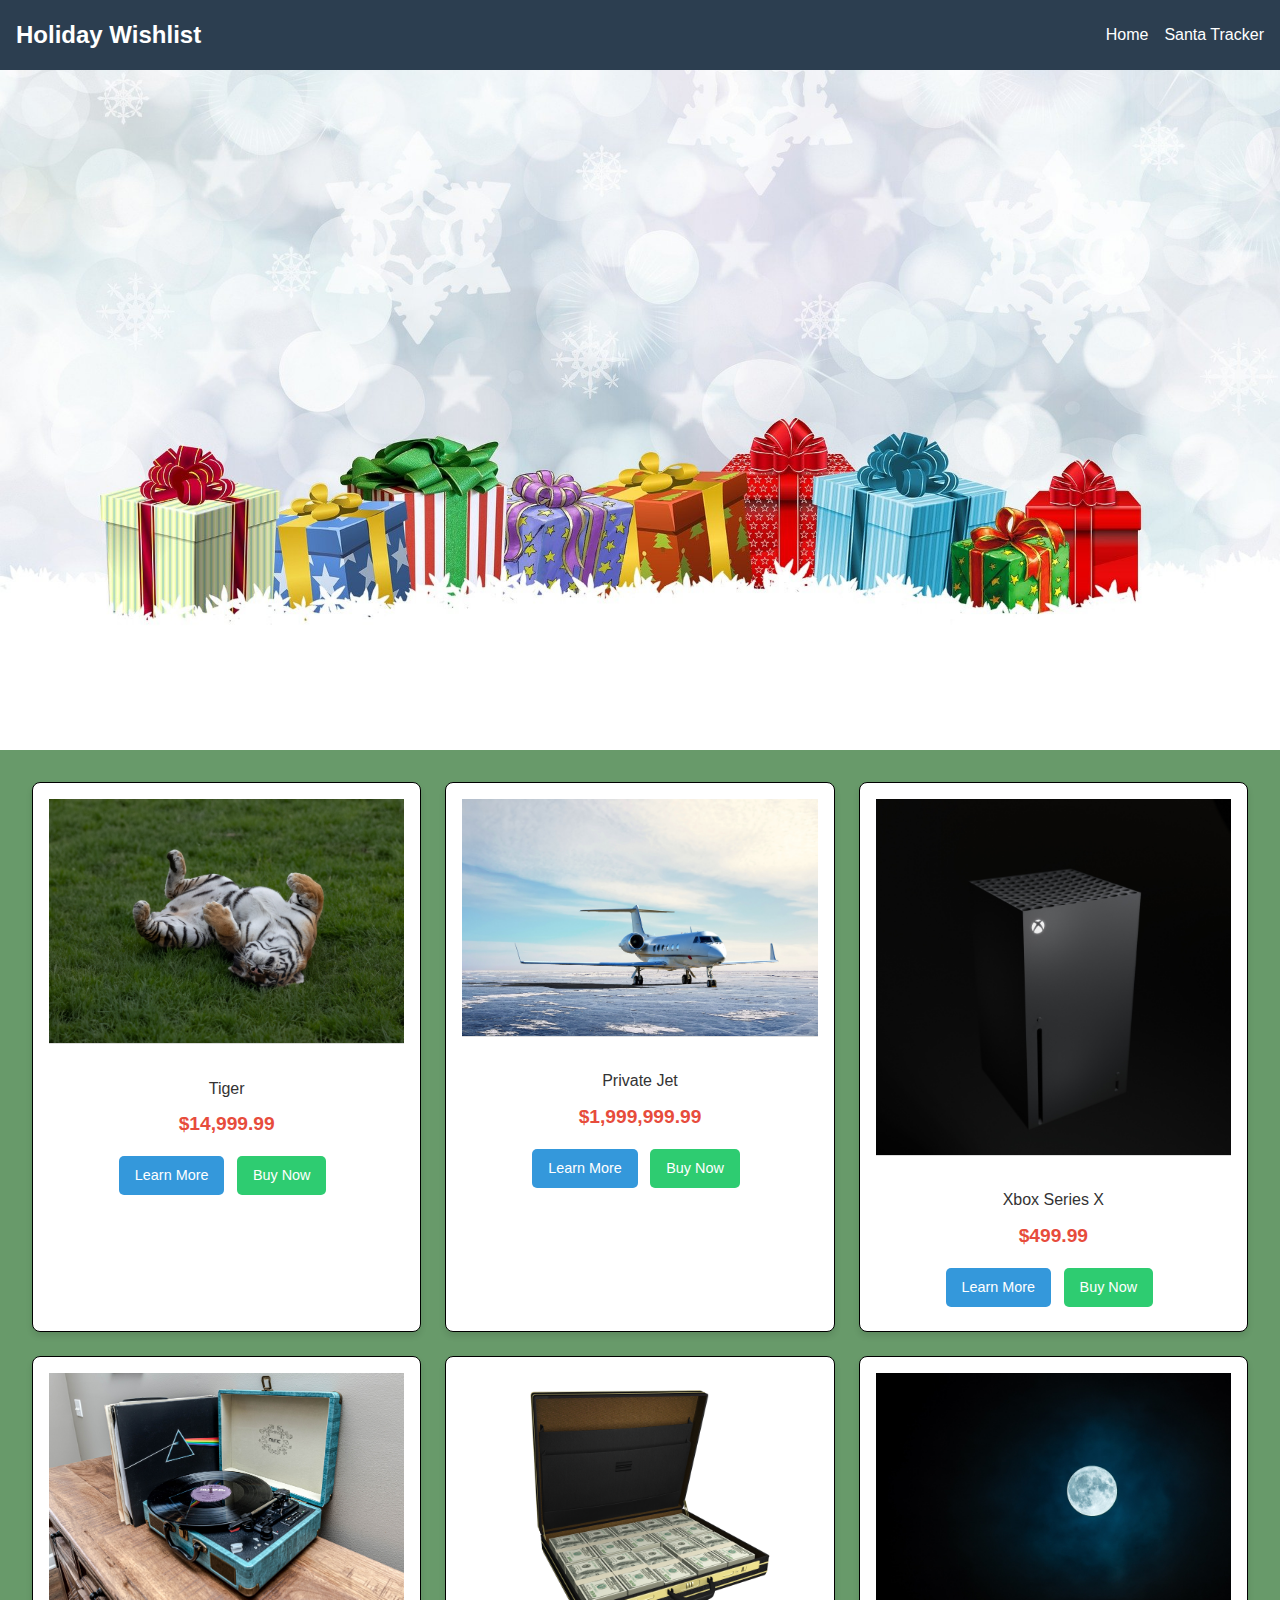
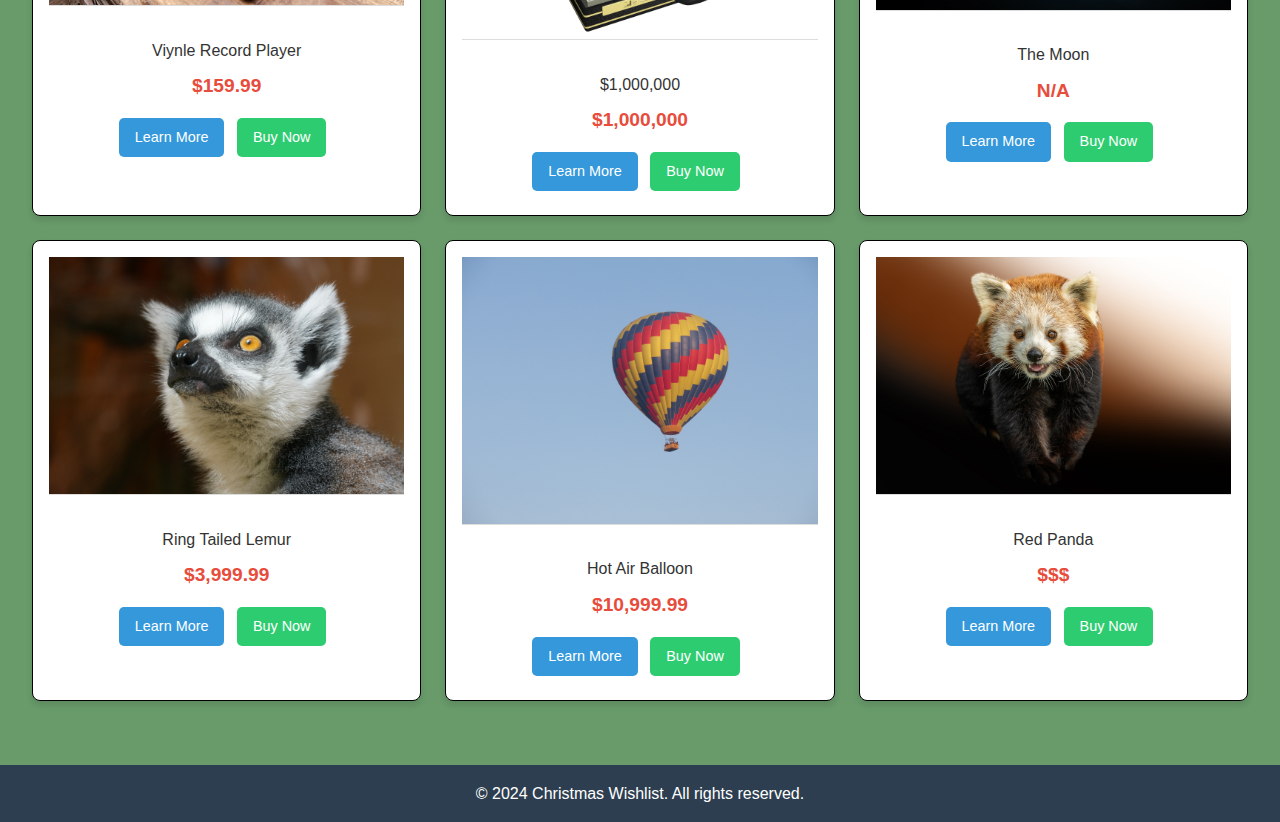
<file: Christmas List project/index.html>
<!DOCTYPE html>
<html lang="en">
<head>
    <meta charset="UTF-8">
    <meta name="viewport" content="width=device-width, initial-scale=1.0">
    <title>Christmas Wishlist</title>
    <link rel="stylesheet" href="styles.css">
</head>
<body>
    <!-- Responsive Navigation -->
    <header>
        <div class="nav-container">
            <div class="logo">Holiday Wishlist</div>
            <nav>
                <ul class="nav-links">
                    <li><a href="index.html">Home</a></li>
                    <li><a href="https://santatracker.google.com/" target="_blank">Santa Tracker</a></li>
                </ul>
            </nav>
        </div>
    </header>

    <!-- Hero Image -->
    <section class="hero">
        <img src="christmas-3030279_1920.jpg" alt="Christmas Hero Image">
    </section>

    <!-- Wishlist Section -->
    <main class="wishlist">
        <!-- Media Card Example -->
        <div class="item-card">
            <img src="amur-tiger-8138017_1920.jpg" alt="Item 1">
            <div class="item-details">
                <p>Tiger</p>
                <p class="price">$14,999.99</p>
                <a href="item1.html" class="learn-more">Learn More</a>
                <a href="https://animals.sandiegozoo.org/animals/tiger" class="buy-now">Buy Now</a>
            </div>
        </div>
        <div class="item-card">
            <img src="airplane-5645875_1920.jpg" alt="Item 2">
            <div class="item-details">
                <p>Private Jet</p>
                <p class="price">$1,999,999.99</p>
                <a href="item2.html" class="learn-more">Learn More</a>
                <a href="https://www.controller.com/listings/for-sale/jet-aircraft/3?gad_source=1&gclid=Cj0KCQiA7NO7BhDsARIsADg_hIY6h1ANsmOLd3sUd-_AqwDzsAR4KEgGQFsDA3ivdrLpgtPBdNlbvf4aAudeEALw_wcB" class="buy-now">Buy Now</a>
            </div>
        </div>
        <div class="item-card">
            <img src="xbox-4965065_1920.jpg" alt="Item 3">
            <div class="item-details">
                <p>Xbox Series X</p>
                <p class="price">$499.99</p>
                <a href="item3.html" class="learn-more">Learn More</a>
                <a href="https://www.microsoft.com/en-us/store/collections/xboxseriesxconsoles" class="buy-now">Buy Now</a>
            </div>
        </div>
        <div class="item-card">
            <img src="record-player-4994400_1920.jpg" alt="Item 4">
            <div class="item-details">
                <p>Viynle Record Player</p>
                <p class="price">$159.99</p>
                <a href="item4.html" class="learn-more">Learn More</a>
                <a href="https://www.amazon.com/s?k=record+players+turntables&hvadid=630899137603&hvdev=c&hvlocphy=9005335&hvnetw=g&hvqmt=e&hvrand=15331630164052275648&hvtargid=kwd-1707499907&hydadcr=24629_13626730&tag=googhydr-20&ref=pd_sl_60richttyf_e" class="buy-now">Buy Now</a>
            </div>
        </div>
        <div class="item-card">
            <img src="jackpot-1198050_1920.png" alt="Item 5">
            <div class="item-details">
                <p>$1,000,000</p>
                <p class="price">$1,000,000</p>
                <a href="item5.html" class="learn-more">Learn More</a>
                <a href="https://propmoney.info/prop-money-examples-page.html" class="buy-now">Buy Now</a>
            </div>
        </div>
        <div class="item-card">
            <img src="moon-1859616_1920.jpg" alt="Item 6">
            <div class="item-details">
                <p>The Moon</p>
                <p class="price">N/A</p>
                <a href="item6.html" class="learn-more">Learn More</a>
                <a href="https://www.nasa.gov" class="buy-now">Buy Now</a>
            </div>
        </div>
        <div class="item-card">
            <img src="ring-tailed-lemur-7346553_1920.jpg" alt="Item 7">
            <div class="item-details">
                <p>Ring Tailed Lemur</p>
                <p class="price">$3,999.99</p>
                <a href="item7.html" class="learn-more">Learn More</a>
                <a href="https://www.panhandleexotics.com/shopsalepets.htm#!/Ringtail-Lemur/p/527325460" class="buy-now">Buy Now</a>
            </div>
        </div>
        <div class="item-card">
            <img src="balloon-1694127_1920.jpg" alt="Item 8">
            <div class="item-details">
                <p>Hot Air Balloon</p>
                <p class="price">$10,999.99</p>
                <a href="item8.html" class="learn-more">Learn More</a>
                <a href="https://hotairflight.com/purchase" class="buy-now">Buy Now</a>
            </div>
        </div>
        <div class="item-card">
            <img src="wildlife-6939892_1920.jpg" alt="Item 9">
            <div class="item-details">
                <p>Red Panda</p>
                <p class="price">$$$</p>
                <a href="item9.html" class="learn-more">Learn More</a>
                <a href="https://sandiegozoowildlifealliance.org/adopt/red-panda" class="buy-now">Buy Now</a>
            </div>
        </div>
    </main>

    <footer>
        <p>&copy; 2024 Christmas Wishlist. All rights reserved.</p>
    </footer>

</body>
</html>
</file>
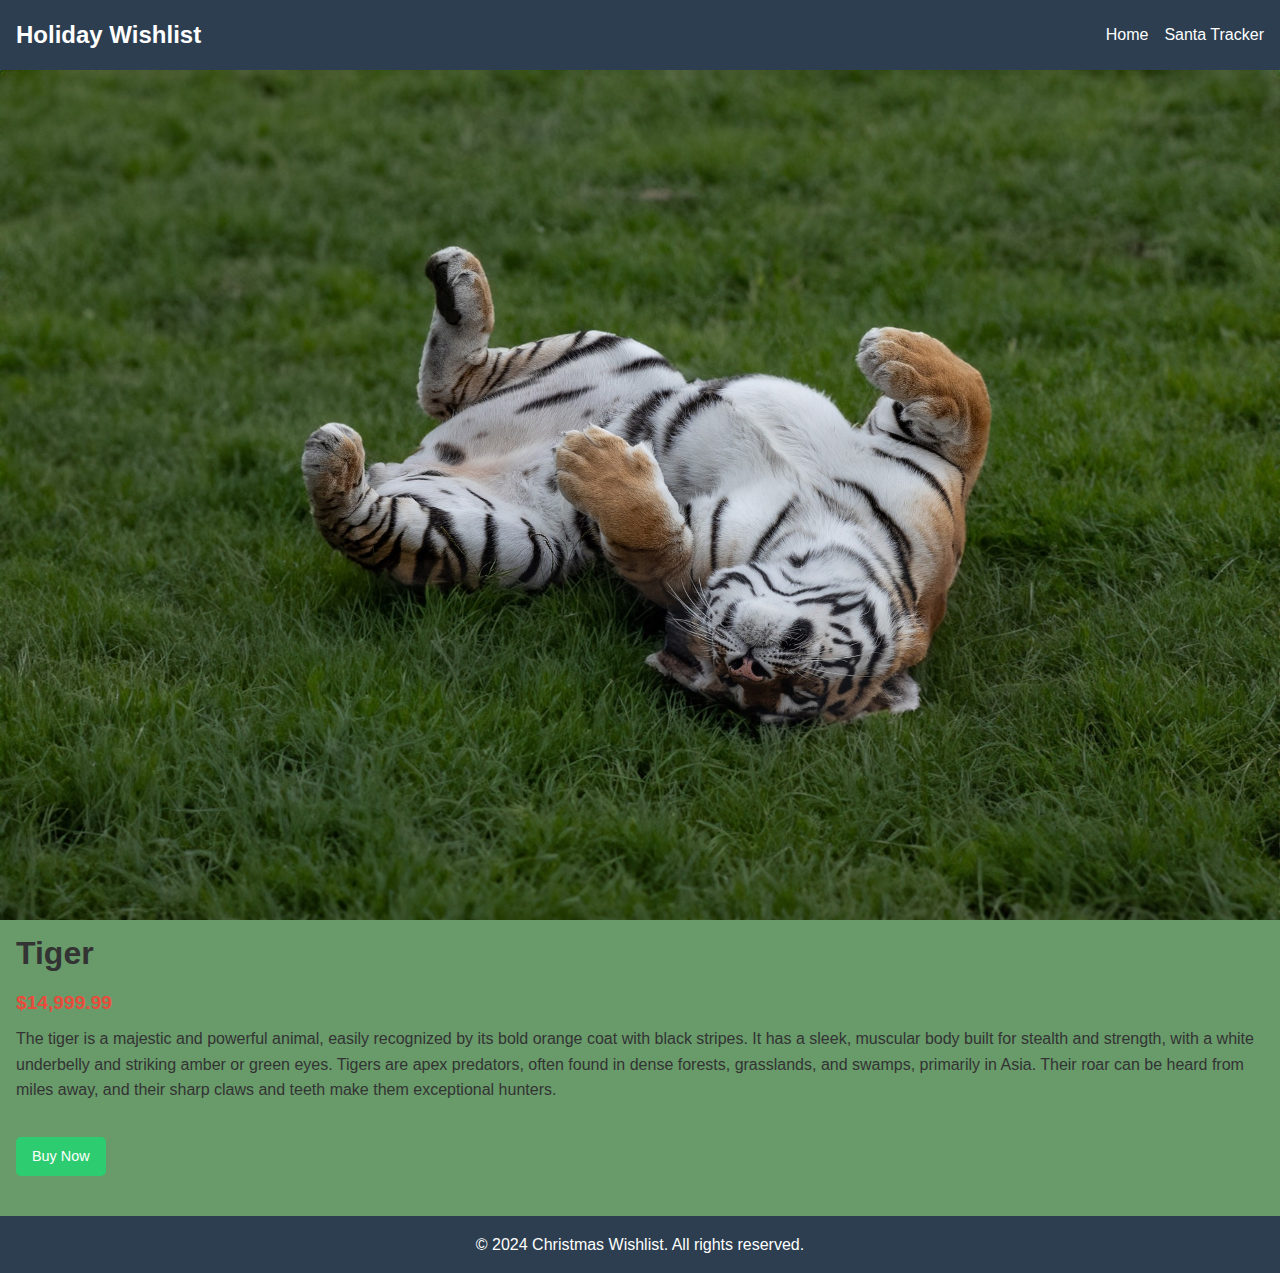
<file: Christmas List project/item1.html>
<!DOCTYPE html>
<html lang="en">
<head>
    <meta charset="UTF-8">
    <meta name="viewport" content="width=device-width, initial-scale=1.0">
    <title>Item Name - Christmas Wishlist</title>
    <link rel="stylesheet" href="styles.css">
</head>
<body>
    <!-- Responsive Navigation -->
    <header>
        <div class="nav-container">
            <div class="logo">Holiday Wishlist</div>
            <nav>
                <ul class="nav-links">
                    <li><a href="index.html">Home</a></li>
                    <li><a href="https://santatracker.google.com/" target="_blank">Santa Tracker</a></li>
                </ul>
            </nav>
        </div>
    </header>

    <!-- Hero Image -->
    <section class="hero">
        <img src="amur-tiger-8138017_1920.jpg" alt="Item Hero Image">
    </section>

    <!-- Item Details Section -->
    <main class="item-details">
        <h1>Tiger</h1>
        <p class="price">$14,999.99</p>

        <section class="description">
            <p>The tiger is a majestic and powerful animal, easily recognized by its bold orange coat with black stripes. It has a sleek, muscular body built for stealth and strength, with a white underbelly and striking amber or green eyes. Tigers are apex predators, often found in dense forests, grasslands, and swamps, primarily in Asia. Their roar can be heard from miles away, and their sharp claws and teeth make them exceptional hunters.</p>
            
        </section>

<br>

        <div class="purchase-options">
            <a href="https://animals.sandiegozoo.org/animals/tiger" class="buy-now">Buy Now</a>
        </div>
    </main>

    <footer>
        <p>&copy; 2024 Christmas Wishlist. All rights reserved.</p>
    </footer>
</body>
</html>
</file>
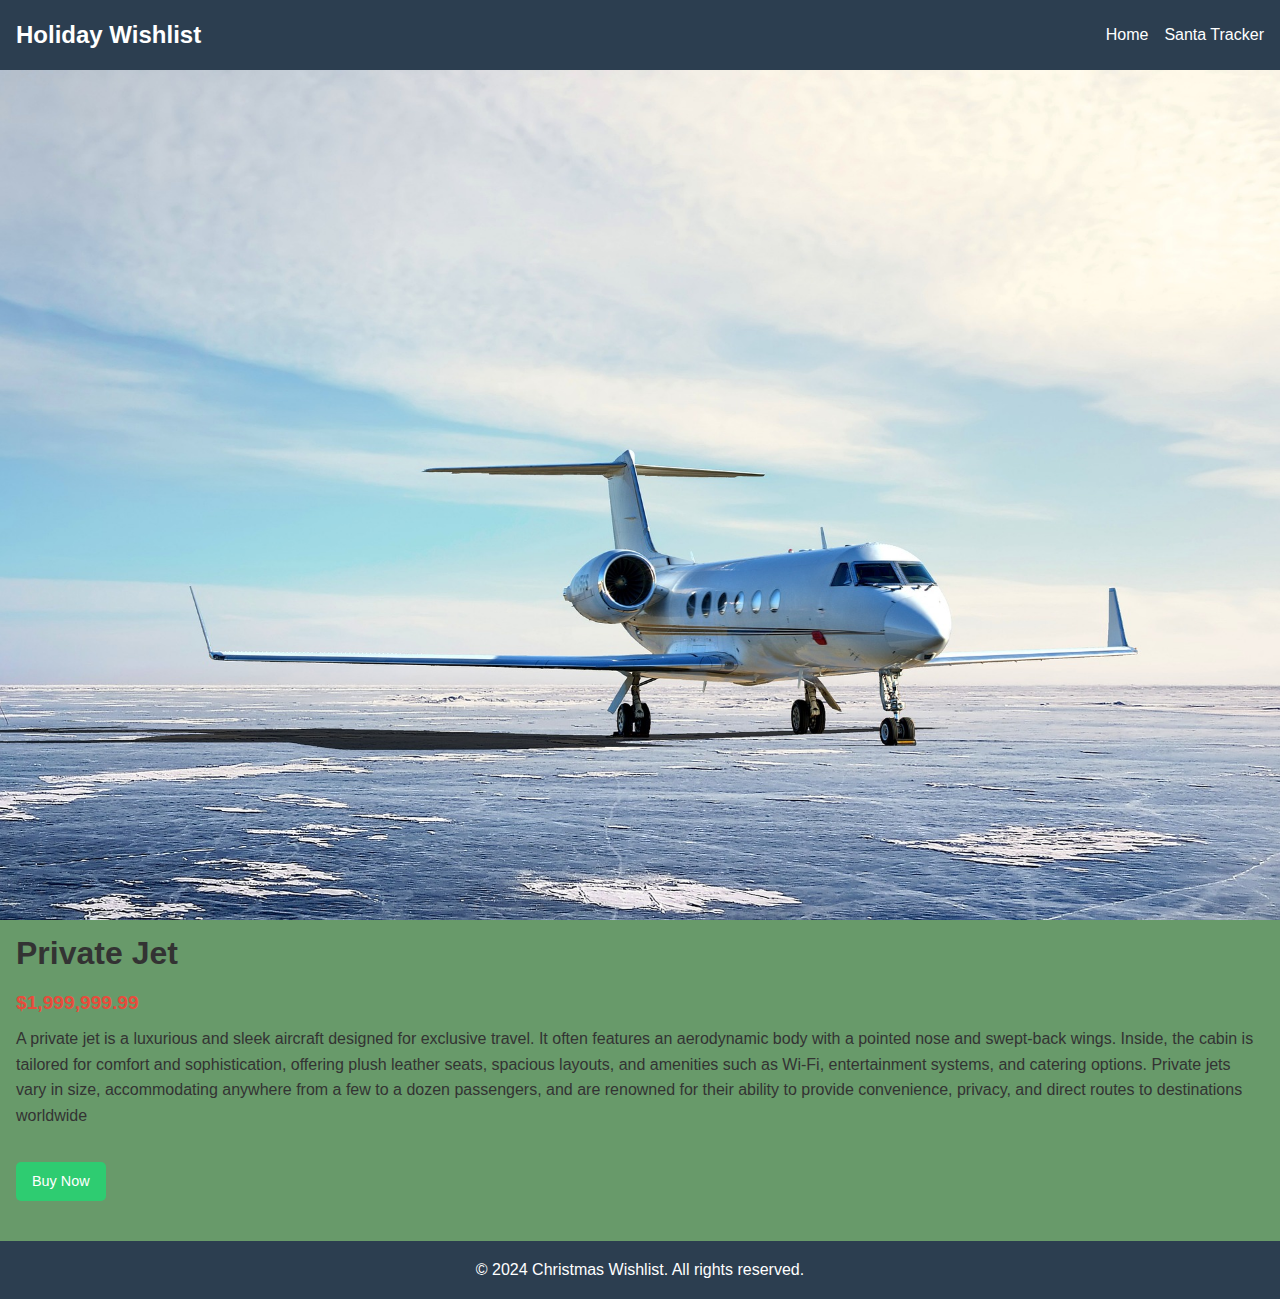
<file: Christmas List project/item2.html>
<!DOCTYPE html>
<html lang="en">
<head>
    <meta charset="UTF-8">
    <meta name="viewport" content="width=device-width, initial-scale=1.0">
    <title>Item Name - Christmas Wishlist</title>
    <link rel="stylesheet" href="styles.css">
</head>
<body>
    <!-- Responsive Navigation -->
    <header>
        <div class="nav-container">
            <div class="logo">Holiday Wishlist</div>
            <nav>
                <ul class="nav-links">
                    <li><a href="index.html">Home</a></li>
                    <li><a href="https://santatracker.google.com/" target="_blank">Santa Tracker</a></li>
                </ul>
            </nav>
        </div>
    </header>

    <!-- Hero Image -->
    <section class="hero">
        <img src="airplane-5645875_1920.jpg" alt="Item Hero Image">
    </section>

    <!-- Item Details Section -->
    <main class="item-details">
        <h1>Private Jet</h1>
        <p class="price">$1,999,999.99</p>

        <section class="description">
            <p>A private jet is a luxurious and sleek aircraft designed for exclusive travel. It often features an aerodynamic body with a pointed nose and swept-back wings. Inside, the cabin is tailored for comfort and sophistication, offering plush leather seats, spacious layouts, and amenities such as Wi-Fi, entertainment systems, and catering options. Private jets vary in size, accommodating anywhere from a few to a dozen passengers, and are renowned for their ability to provide convenience, privacy, and direct routes to destinations worldwide</p>
            
        </section>

<br>

        <div class="purchase-options">
            <a href="https://www.controller.com/listings/for-sale/jet-aircraft/3?gad_source=1&gclid=Cj0KCQiA7NO7BhDsARIsADg_hIY6h1ANsmOLd3sUd-_AqwDzsAR4KEgGQFsDA3ivdrLpgtPBdNlbvf4aAudeEALw_wcB" class="buy-now" class="buy-now">Buy Now</a>
        </div>
    </main>

    <footer>
        <p>&copy; 2024 Christmas Wishlist. All rights reserved.</p>
    </footer>
</body>
</html>
</file>
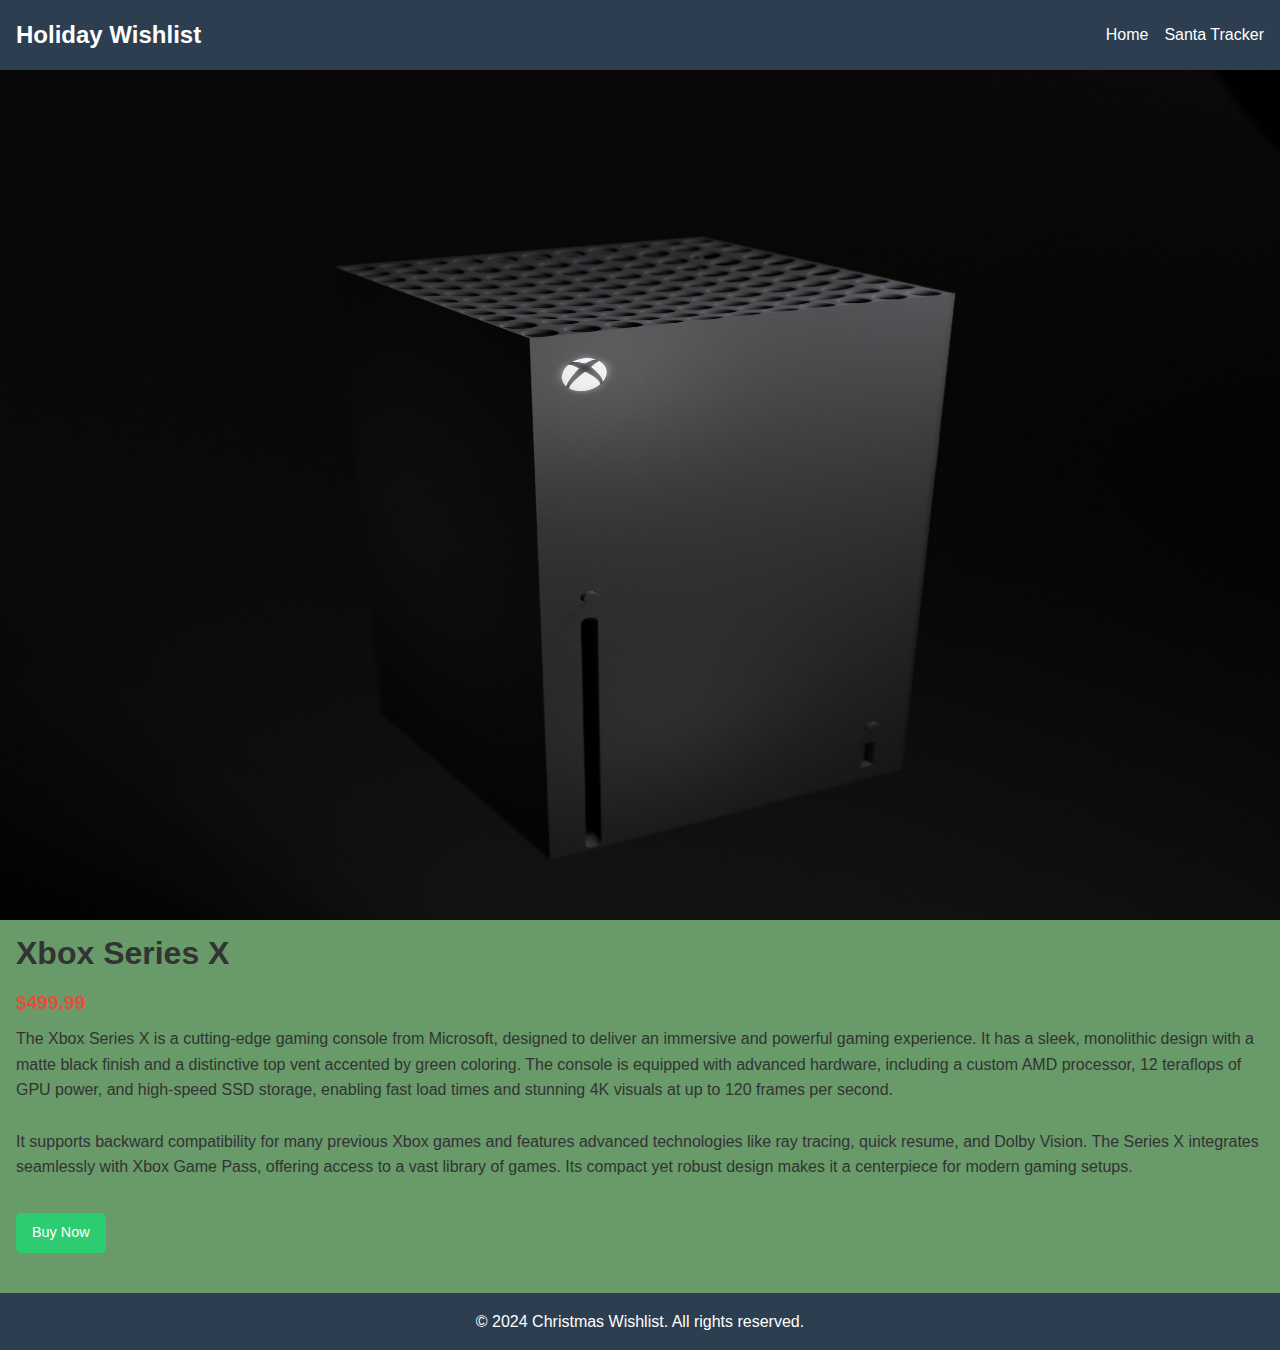
<file: Christmas List project/item3.html>
<!DOCTYPE html>
<html lang="en">
<head>
    <meta charset="UTF-8">
    <meta name="viewport" content="width=device-width, initial-scale=1.0">
    <title>Item Name - Christmas Wishlist</title>
    <link rel="stylesheet" href="styles.css">
</head>
<body>
    <!-- Responsive Navigation -->
    <header>
        <div class="nav-container">
            <div class="logo">Holiday Wishlist</div>
            <nav>
                <ul class="nav-links">
                    <li><a href="index.html">Home</a></li>
                    <li><a href="https://santatracker.google.com/" target="_blank">Santa Tracker</a></li>
                </ul>
            </nav>
        </div>
    </header>

    <!-- Hero Image -->
    <section class="hero">
        <img src="xbox-4965065_1920.jpg" alt="Item Hero Image">
    </section>

    <!-- Item Details Section -->
    <main class="item-details">
        <h1>Xbox Series X</h1>
        <p class="price">$499.99</p>

        <section class="description">
            <p>The Xbox Series X is a cutting-edge gaming console from Microsoft, designed to deliver an immersive and powerful gaming experience. It has a sleek, monolithic design with a matte black finish and a distinctive top vent accented by green coloring. The console is equipped with advanced hardware, including a custom AMD processor, 12 teraflops of GPU power, and high-speed SSD storage, enabling fast load times and stunning 4K visuals at up to 120 frames per second.</p>
            <br>
            <p>It supports backward compatibility for many previous Xbox games and features advanced technologies like ray tracing, quick resume, and Dolby Vision. The Series X integrates seamlessly with Xbox Game Pass, offering access to a vast library of games. Its compact yet robust design makes it a centerpiece for modern gaming setups.</p>
        </section>

<br>

        <div class="purchase-options">
            <a href="https://www.microsoft.com/en-us/store/collections/xboxseriesxconsoles" class="buy-now">Buy Now</a>
        </div>
    </main>

    <footer>
        <p>&copy; 2024 Christmas Wishlist. All rights reserved.</p>
    </footer>
</body>
</html>
</file>
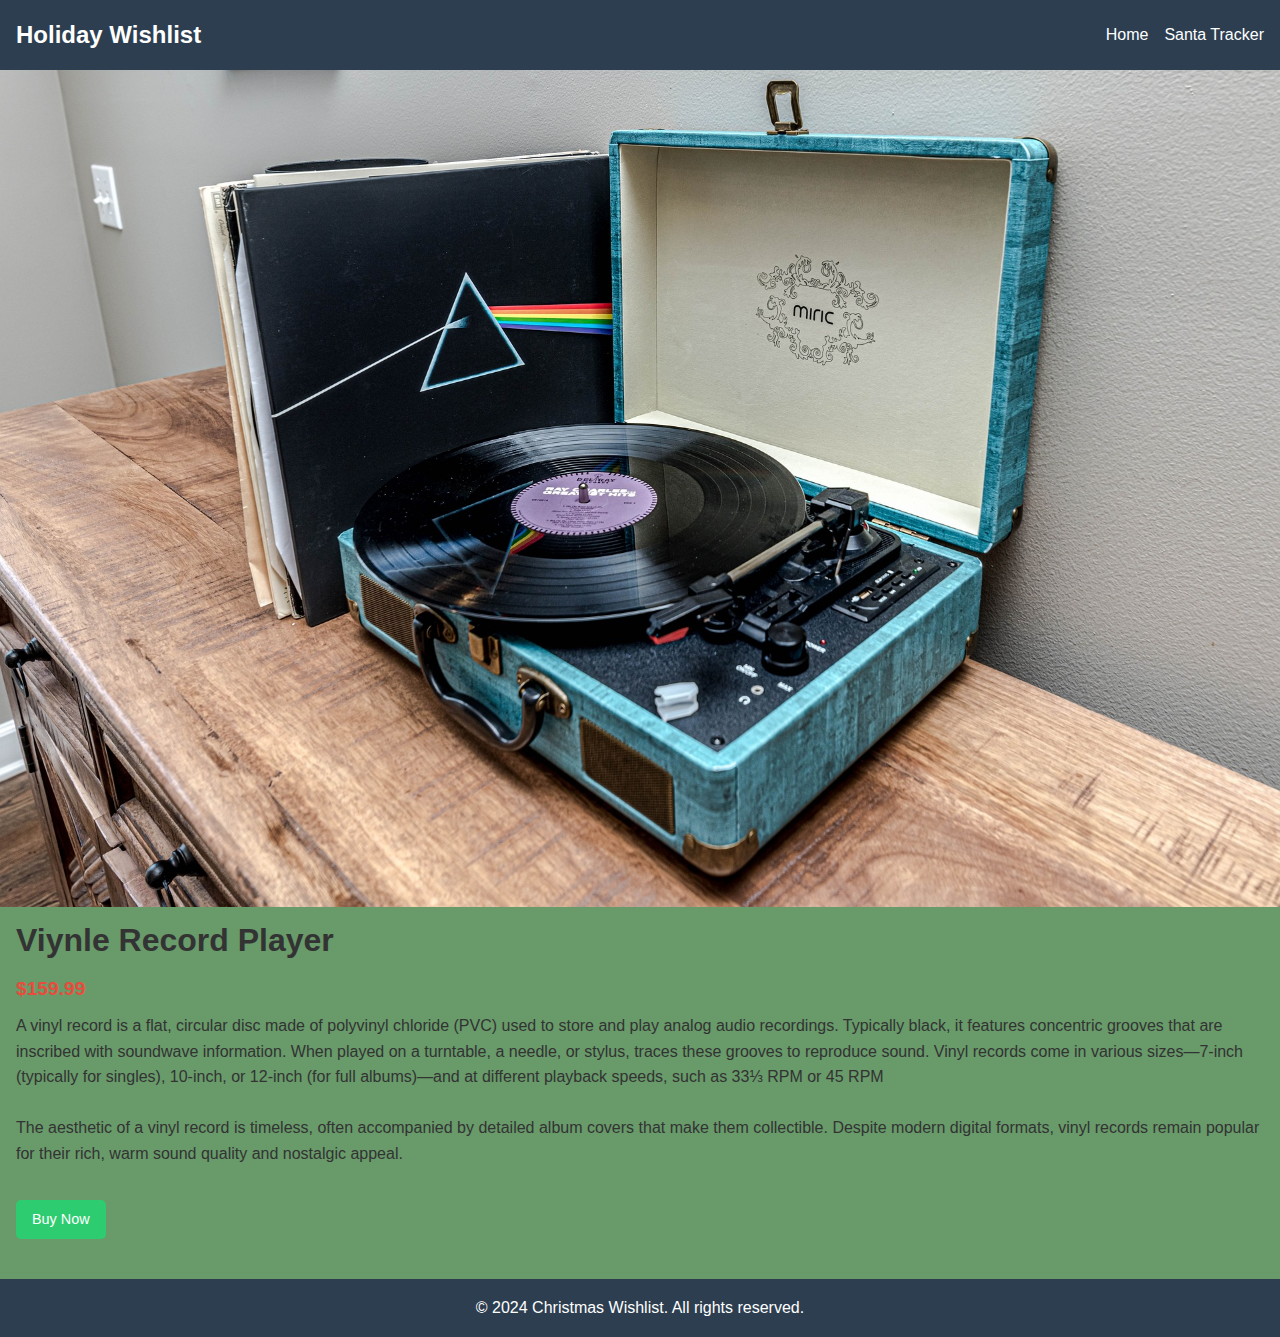
<file: Christmas List project/item4.html>
<!DOCTYPE html>
<html lang="en">
<head>
    <meta charset="UTF-8">
    <meta name="viewport" content="width=device-width, initial-scale=1.0">
    <title>Item Name - Christmas Wishlist</title>
    <link rel="stylesheet" href="styles.css">
</head>
<body>
    <!-- Responsive Navigation -->
    <header>
        <div class="nav-container">
            <div class="logo">Holiday Wishlist</div>
            <nav>
                <ul class="nav-links">
                    <li><a href="index.html">Home</a></li>
                    <li><a href="https://santatracker.google.com/" target="_blank">Santa Tracker</a></li>
                </ul>
            </nav>
        </div>
    </header>

    <!-- Hero Image -->
    <section class="hero">
        <img src="record-player-4994400_1920.jpg" alt="Item Hero Image">
    </section>

    <!-- Item Details Section -->
    <main class="item-details">
        <h1>Viynle Record Player</h1>
        <p class="price">$159.99</p>

        <section class="description">
            <p>A vinyl record is a flat, circular disc made of polyvinyl chloride (PVC) used to store and play analog audio recordings. Typically black, it features concentric grooves that are inscribed with soundwave information. When played on a turntable, a needle, or stylus, traces these grooves to reproduce sound. Vinyl records come in various sizes—7-inch (typically for singles), 10-inch, or 12-inch (for full albums)—and at different playback speeds, such as 33⅓ RPM or 45 RPM</p>
            <br>
            <p>The aesthetic of a vinyl record is timeless, often accompanied by detailed album covers that make them collectible. Despite modern digital formats, vinyl records remain popular for their rich, warm sound quality and nostalgic appeal.</p>
        </section>

<br>

        <div class="purchase-options">
            <a href="https://www.amazon.com/s?k=record+players+turntables&hvadid=630899137603&hvdev=c&hvlocphy=9005335&hvnetw=g&hvqmt=e&hvrand=15331630164052275648&hvtargid=kwd-1707499907&hydadcr=24629_13626730&tag=googhydr-20&ref=pd_sl_60richttyf_e" class="buy-now" class="buy-now">Buy Now</a>
        </div>
    </main>

    <footer>
        <p>&copy; 2024 Christmas Wishlist. All rights reserved.</p>
    </footer>
</body>
</html>
</file>
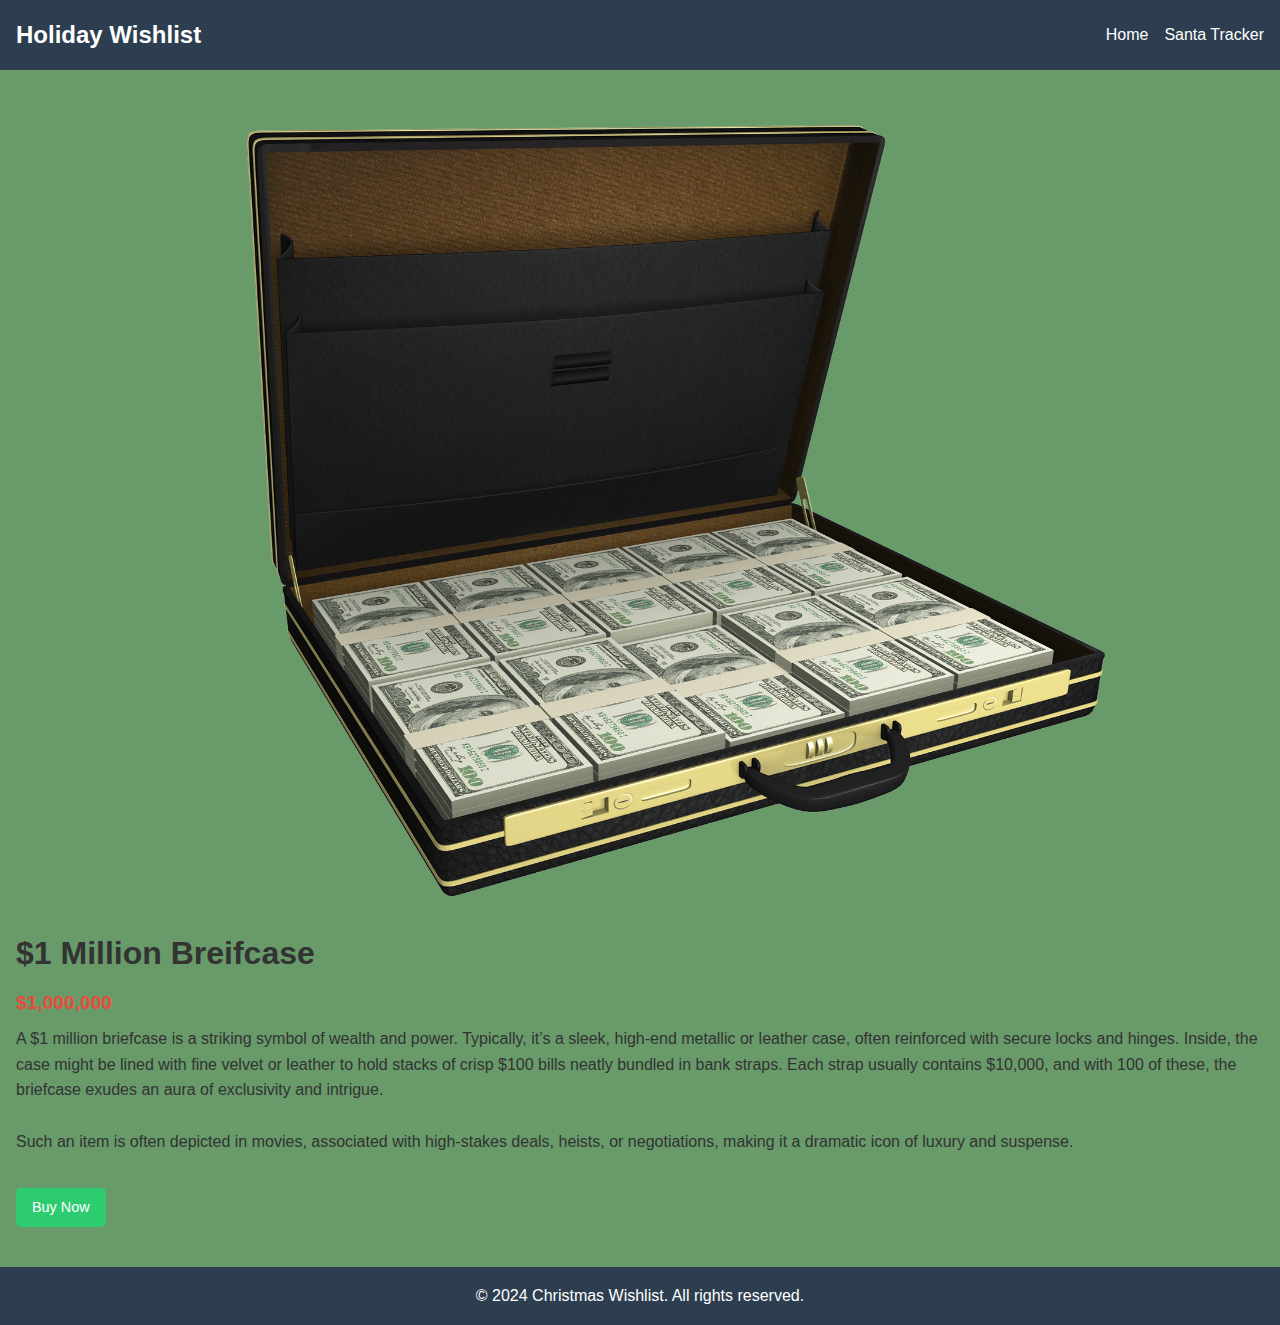
<file: Christmas List project/item5.html>
<!DOCTYPE html>
<html lang="en">
<head>
    <meta charset="UTF-8">
    <meta name="viewport" content="width=device-width, initial-scale=1.0">
    <title>Item Name - Christmas Wishlist</title>
    <link rel="stylesheet" href="styles.css">
</head>
<body>
    <!-- Responsive Navigation -->
    <header>
        <div class="nav-container">
            <div class="logo">Holiday Wishlist</div>
            <nav>
                <ul class="nav-links">
                    <li><a href="index.html">Home</a></li>
                    <li><a href="https://santatracker.google.com/" target="_blank">Santa Tracker</a></li>
                </ul>
            </nav>
        </div>
    </header>

    <!-- Hero Image -->
    <section class="hero">
        <img src="jackpot-1198050_1920.png" alt="Item Hero Image">
    </section>

    <!-- Item Details Section -->
    <main class="item-details">
        <h1>$1 Million Breifcase</h1>
        <p class="price">$1,000,000</p>

        <section class="description">
            <p>A $1 million briefcase is a striking symbol of wealth and power. Typically, it’s a sleek, high-end metallic or leather case, often reinforced with secure locks and hinges. Inside, the case might be lined with fine velvet or leather to hold stacks of crisp $100 bills neatly bundled in bank straps. Each strap usually contains $10,000, and with 100 of these, the briefcase exudes an aura of exclusivity and intrigue.</p>
            <br>
            <p>Such an item is often depicted in movies, associated with high-stakes deals, heists, or negotiations, making it a dramatic icon of luxury and suspense.</p>
        </section>

<br>

        <div class="purchase-options">
            <a href="https://propmoney.info/prop-money-examples-page.html" class="buy-now">Buy Now</a>
        </div>
    </main>

    <footer>
        <p>&copy; 2024 Christmas Wishlist. All rights reserved.</p>
    </footer>
</body>
</html>
</file>
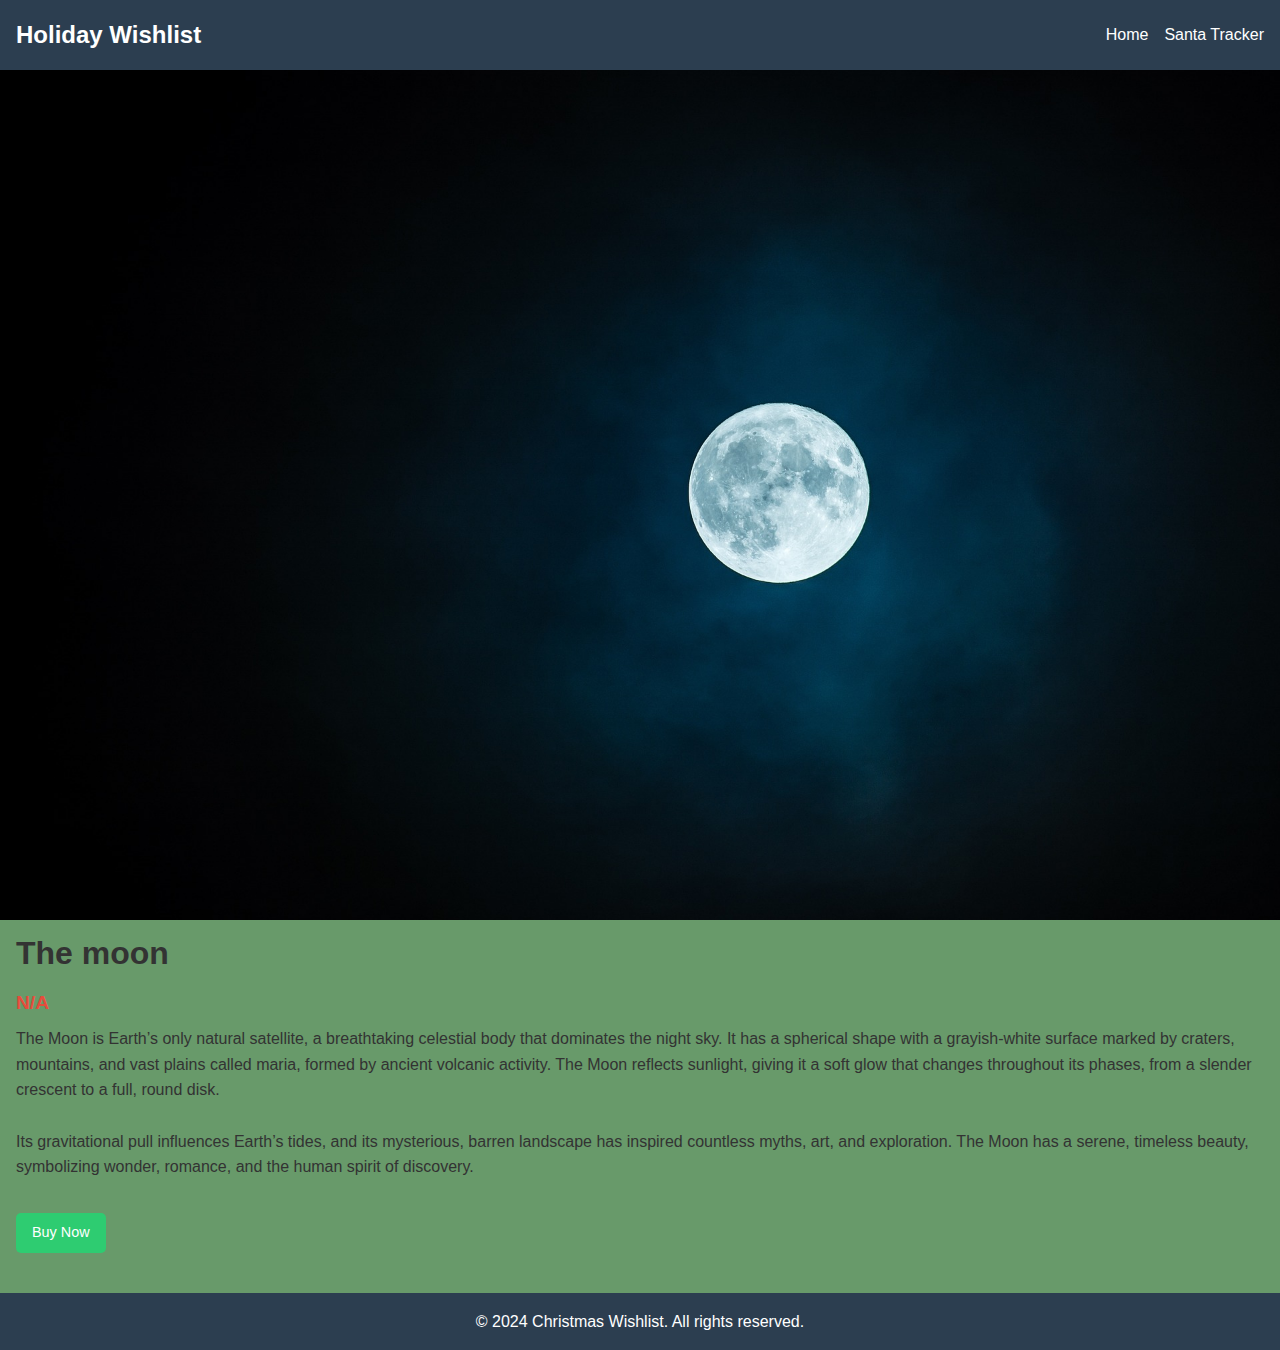
<file: Christmas List project/item6.html>
<!DOCTYPE html>
<html lang="en">
<head>
    <meta charset="UTF-8">
    <meta name="viewport" content="width=device-width, initial-scale=1.0">
    <title>Item Name - Christmas Wishlist</title>
    <link rel="stylesheet" href="styles.css">
</head>
<body>
    <!-- Responsive Navigation -->
    <header>
        <div class="nav-container">
            <div class="logo">Holiday Wishlist</div>
            <nav>
                <ul class="nav-links">
                    <li><a href="index.html">Home</a></li>
                    <li><a href="https://santatracker.google.com/" target="_blank">Santa Tracker</a></li>
                </ul>
            </nav>
        </div>
    </header>

    <!-- Hero Image -->
    <section class="hero">
        <img src="moon-1859616_1920.jpg" alt="Item Hero Image">
    </section>

    <!-- Item Details Section -->
    <main class="item-details">
        <h1>The moon</h1>
        <p class="price">N/A</p>

        <section class="description">
            <p>The Moon is Earth’s only natural satellite, a breathtaking celestial body that dominates the night sky. It has a spherical shape with a grayish-white surface marked by craters, mountains, and vast plains called maria, formed by ancient volcanic activity. The Moon reflects sunlight, giving it a soft glow that changes throughout its phases, from a slender crescent to a full, round disk.</p>
            <br>
            <p>Its gravitational pull influences Earth’s tides, and its mysterious, barren landscape has inspired countless myths, art, and exploration. The Moon has a serene, timeless beauty, symbolizing wonder, romance, and the human spirit of discovery.</p>
        </section>

<br>

        <div class="purchase-options">
            <a href="https://www.nasa.gov" class="buy-now">Buy Now</a>
        </div>
    </main>

    <footer>
        <p>&copy; 2024 Christmas Wishlist. All rights reserved.</p>
    </footer>
</body>
</html>
</file>
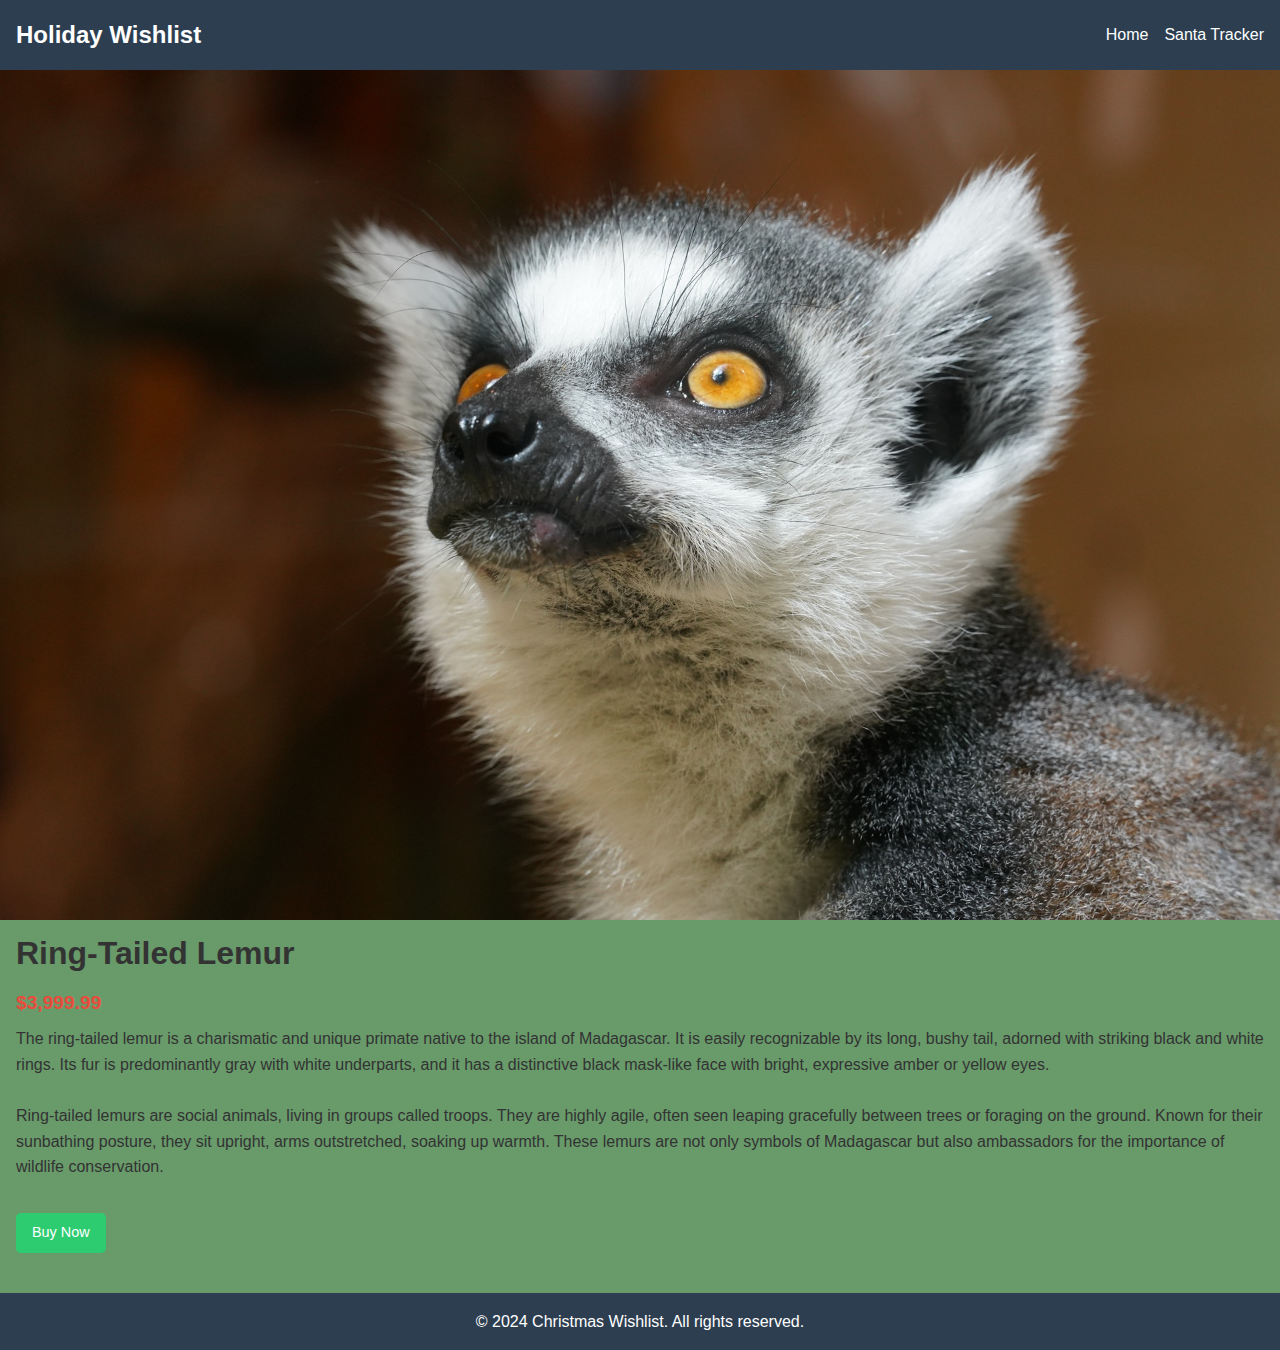
<file: Christmas List project/item7.html>
<!DOCTYPE html>
<html lang="en">
<head>
    <meta charset="UTF-8">
    <meta name="viewport" content="width=device-width, initial-scale=1.0">
    <title>Item Name - Christmas Wishlist</title>
    <link rel="stylesheet" href="styles.css">
</head>
<body>
    <!-- Responsive Navigation -->
    <header>
        <div class="nav-container">
            <div class="logo">Holiday Wishlist</div>
            <nav>
                <ul class="nav-links">
                    <li><a href="index.html">Home</a></li>
                    <li><a href="https://santatracker.google.com/" target="_blank">Santa Tracker</a></li>
                </ul>
            </nav>
        </div>
    </header>

    <!-- Hero Image -->
    <section class="hero">
        <img src="ring-tailed-lemur-7346553_1920.jpg" alt="Item Hero Image">
    </section>

    <!-- Item Details Section -->
    <main class="item-details">
        <h1>Ring-Tailed Lemur</h1>
        <p class="price">$3,999.99</p>

        <section class="description">
            <p>The ring-tailed lemur is a charismatic and unique primate native to the island of Madagascar. It is easily recognizable by its long, bushy tail, adorned with striking black and white rings. Its fur is predominantly gray with white underparts, and it has a distinctive black mask-like face with bright, expressive amber or yellow eyes.</p>
            <br>
            <p>Ring-tailed lemurs are social animals, living in groups called troops. They are highly agile, often seen leaping gracefully between trees or foraging on the ground. Known for their sunbathing posture, they sit upright, arms outstretched, soaking up warmth. These lemurs are not only symbols of Madagascar but also ambassadors for the importance of wildlife conservation.</p>
        </section>

<br>

        <div class="purchase-options">
            <a href="https://www.panhandleexotics.com/shopsalepets.htm#!/Ringtail-Lemur/p/527325460" class="buy-now">Buy Now</a>
        </div>
    </main>

    <footer>
        <p>&copy; 2024 Christmas Wishlist. All rights reserved.</p>
    </footer>
</body>
</html>
</file>
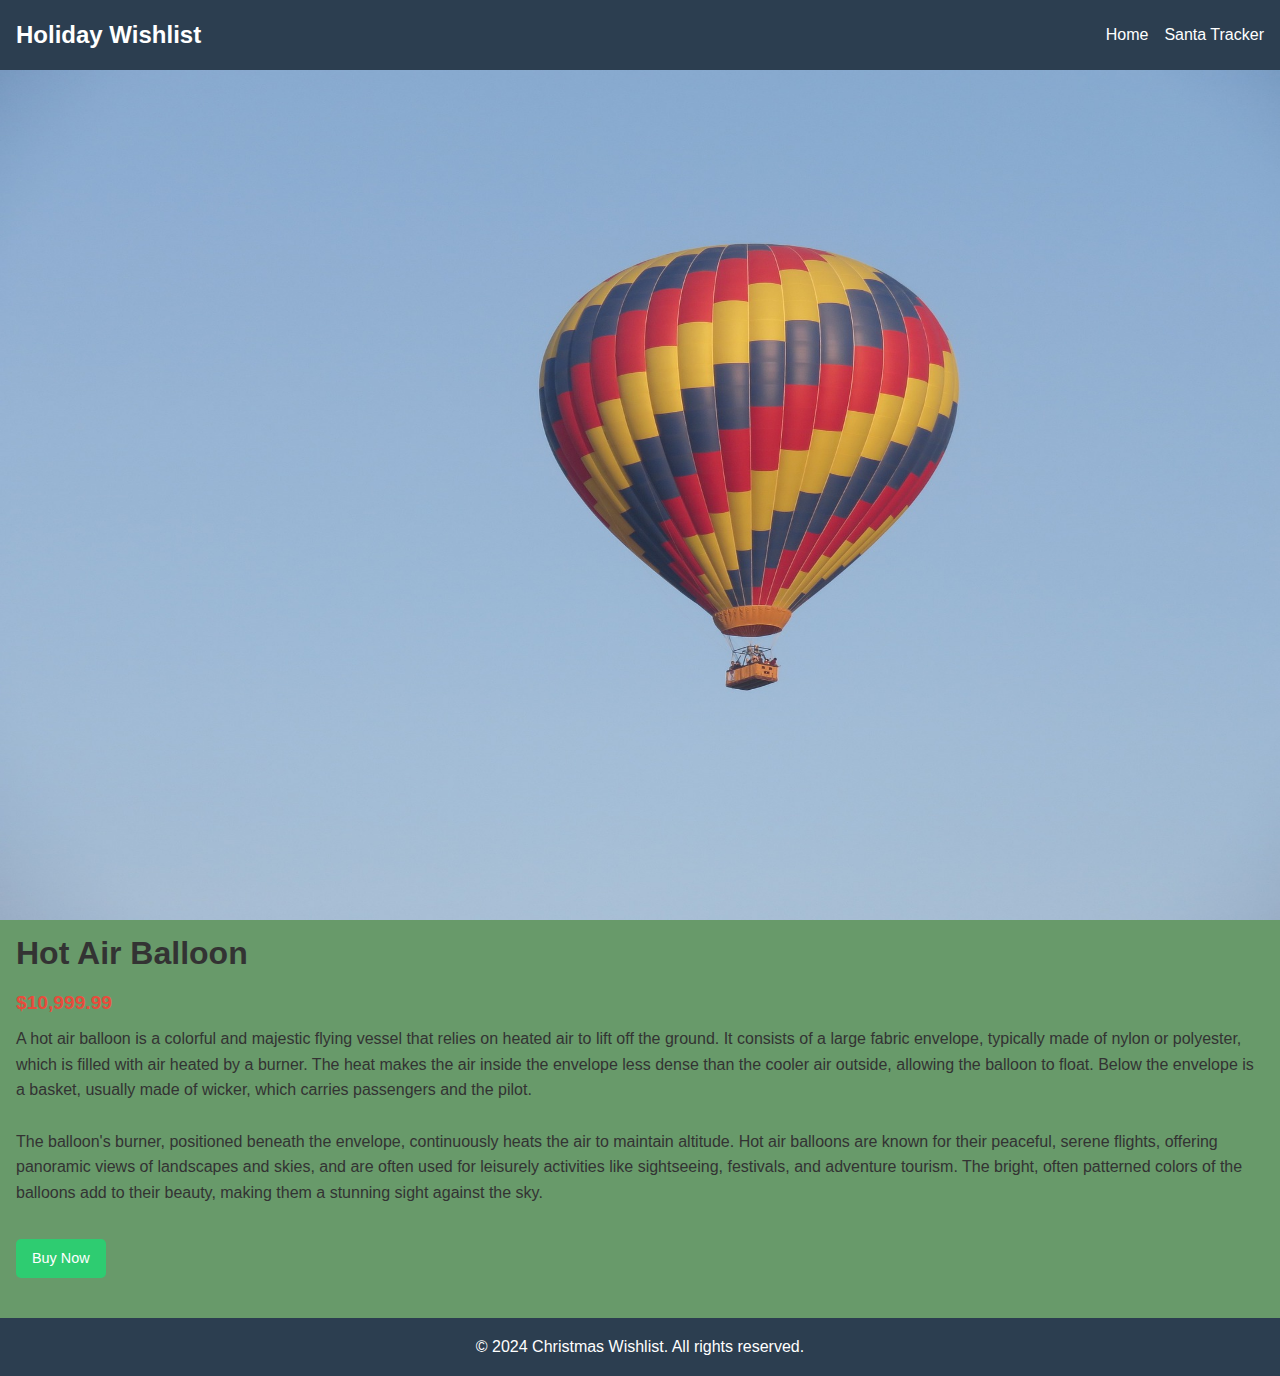
<file: Christmas List project/item8.html>
<!DOCTYPE html>
<html lang="en">
<head>
    <meta charset="UTF-8">
    <meta name="viewport" content="width=device-width, initial-scale=1.0">
    <title>Item Name - Christmas Wishlist</title>
    <link rel="stylesheet" href="styles.css">
</head>
<body>
    <!-- Responsive Navigation -->
    <header>
        <div class="nav-container">
            <div class="logo">Holiday Wishlist</div>
            <nav>
                <ul class="nav-links">
                    <li><a href="index.html">Home</a></li>
                    <li><a href="https://santatracker.google.com/" target="_blank">Santa Tracker</a></li>
                </ul>
            </nav>
        </div>
    </header>

    <!-- Hero Image -->
    <section class="hero">
        <img src="balloon-1694127_1920.jpg" alt="Item Hero Image">
    </section>

    <!-- Item Details Section -->
    <main class="item-details">
        <h1>Hot Air Balloon</h1>
        <p class="price">$10,999.99</p>

        <section class="description">
            <p>A hot air balloon is a colorful and majestic flying vessel that relies on heated air to lift off the ground. It consists of a large fabric envelope, typically made of nylon or polyester, which is filled with air heated by a burner. The heat makes the air inside the envelope less dense than the cooler air outside, allowing the balloon to float. Below the envelope is a basket, usually made of wicker, which carries passengers and the pilot.</p>
            <br>
            <p>The balloon's burner, positioned beneath the envelope, continuously heats the air to maintain altitude. Hot air balloons are known for their peaceful, serene flights, offering panoramic views of landscapes and skies, and are often used for leisurely activities like sightseeing, festivals, and adventure tourism. The bright, often patterned colors of the balloons add to their beauty, making them a stunning sight against the sky.</p>
        </section>

<br>

        <div class="purchase-options">
            <a href="https://hotairflight.com/purchase" class="buy-now">Buy Now</a>
        </div>
    </main>

    <footer>
        <p>&copy; 2024 Christmas Wishlist. All rights reserved.</p>
    </footer>
</body>
</html>
</file>
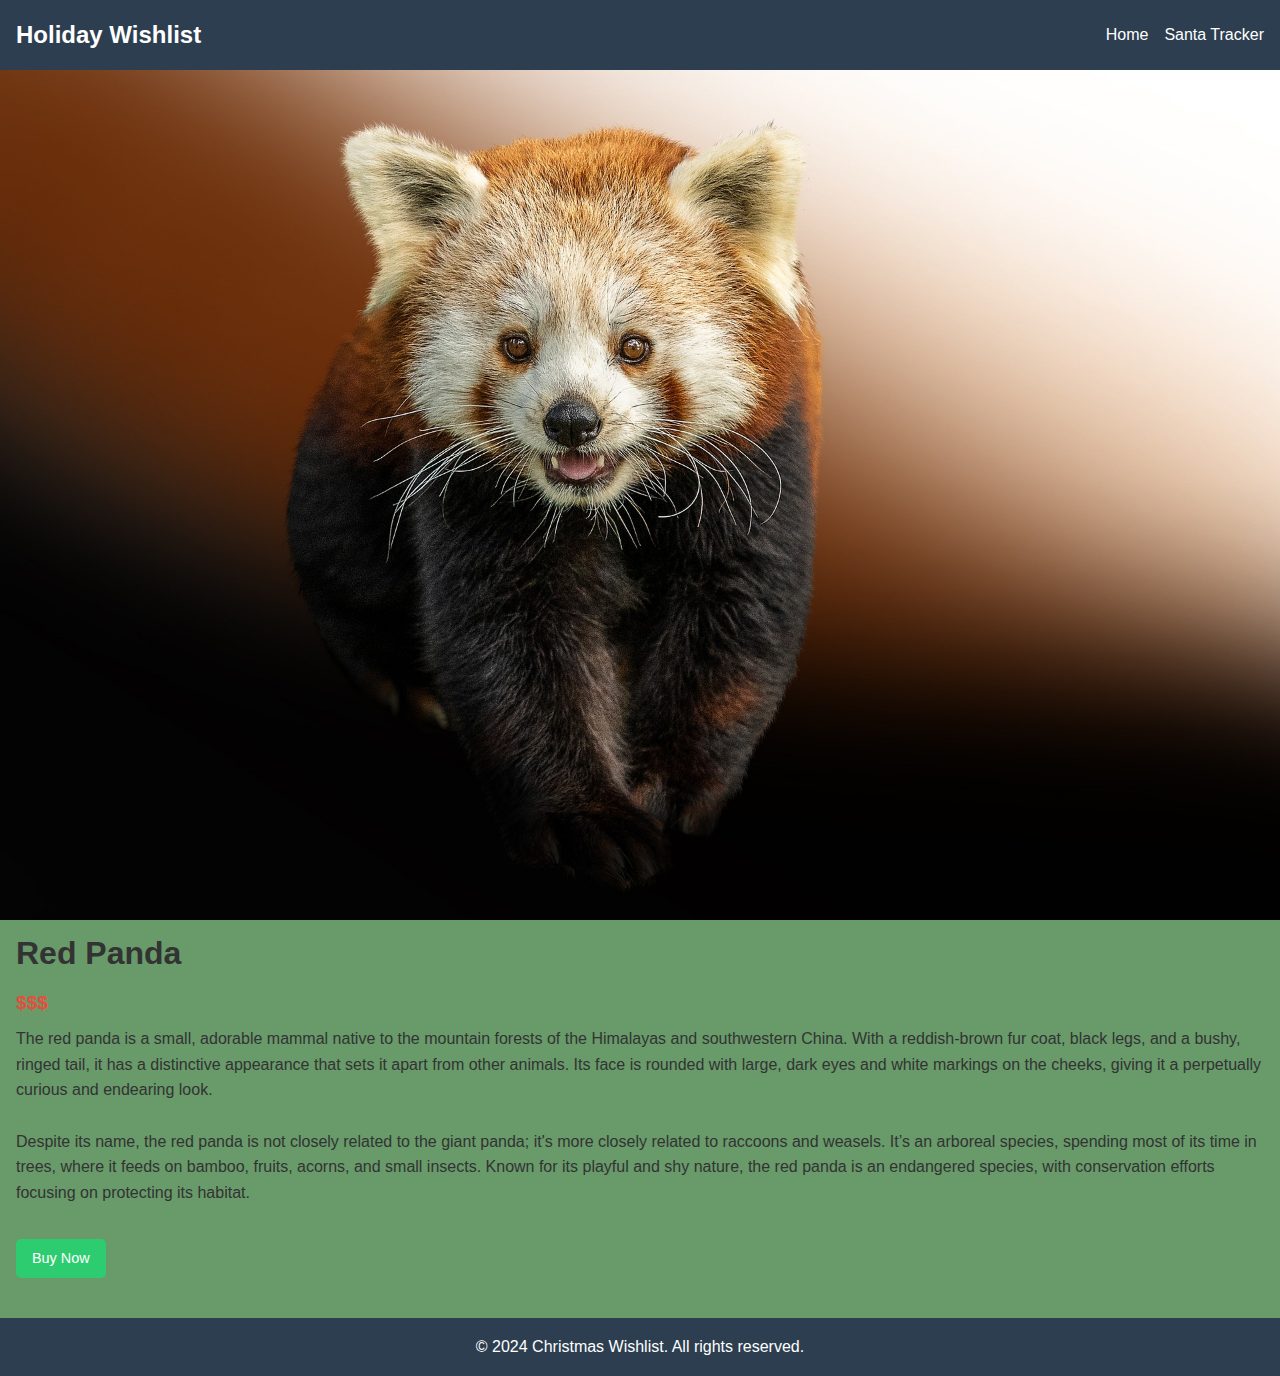
<file: Christmas List project/item9.html>
<!DOCTYPE html>
<html lang="en">
<head>
    <meta charset="UTF-8">
    <meta name="viewport" content="width=device-width, initial-scale=1.0">
    <title>Item Name - Christmas Wishlist</title>
    <link rel="stylesheet" href="styles.css">
</head>
<body>
    <!-- Responsive Navigation -->
    <header>
        <div class="nav-container">
            <div class="logo">Holiday Wishlist</div>
            <nav>
                <ul class="nav-links">
                    <li><a href="index.html">Home</a></li>
                    <li><a href="https://santatracker.google.com/" target="_blank">Santa Tracker</a></li>
                </ul>
            </nav>
        </div>
    </header>

    <!-- Hero Image -->
    <section class="hero">
        <img src="wildlife-6939892_1920.jpg" alt="Item Hero Image">
    </section>

    <!-- Item Details Section -->
    <main class="item-details">
        <h1>Red Panda</h1>
        <p class="price">$$$</p>

        <section class="description">
            <p>The red panda is a small, adorable mammal native to the mountain forests of the Himalayas and southwestern China. With a reddish-brown fur coat, black legs, and a bushy, ringed tail, it has a distinctive appearance that sets it apart from other animals. Its face is rounded with large, dark eyes and white markings on the cheeks, giving it a perpetually curious and endearing look.</p>
            <br>
            <p>Despite its name, the red panda is not closely related to the giant panda; it's more closely related to raccoons and weasels. It’s an arboreal species, spending most of its time in trees, where it feeds on bamboo, fruits, acorns, and small insects. Known for its playful and shy nature, the red panda is an endangered species, with conservation efforts focusing on protecting its habitat.</p>

        </section>

<br>

        <div class="purchase-options">
            <a href="https://sandiegozoowildlifealliance.org/adopt/red-panda" class="buy-now">Buy Now</a>
        </div>
    </main>

    <footer>
        <p>&copy; 2024 Christmas Wishlist. All rights reserved.</p>
    </footer>
</body>
</html>
</file>
<file: Christmas List project/styles.css>
/* General Reset */
body, h1, h2, h3, p, ul, li, a {
    margin: 0;
    padding: 0;
    box-sizing: border-box;
}

body {
    font-family: Arial, sans-serif;
    background-color: #689A6A;
    color: #333;
    line-height: 1.6;
    padding: 0;
    margin: 0;
}

/* Header and Navigation */
header {
    background-color: #2c3e50;
    padding: 1rem;
}

.nav-container {
    display: flex;
    justify-content: space-between;
    align-items: center;
}

.logo {
    color: #fff;
    font-size: 1.5rem;
    font-weight: bold;
}

.nav-links {
    list-style: none;
    display: flex;
    gap: 1rem;
}

.nav-links a {
    color: #fff;
    text-decoration: none;
    font-size: 1rem;
}

.nav-links a:hover {
    text-decoration: underline;
}

/* Hero Section */
.hero img {
    width: 100%;
    height: auto;
    max-height: 850px;
    display: block;
}

/* Wishlist Section */
.wishlist {
    display: grid;
    grid-template-columns: repeat(auto-fit, minmax(300px, 1fr));
    gap: 1.5rem;
    padding: 2rem;
}

.item-card {
    background: #ffffff;
    border: 1px solid #000000;
    border-radius: 8px;
    overflow: hidden;
    box-shadow: 0 4px 6px rgba(0, 0, 0, 0.1);
    text-align: center;
    padding: 1rem;
}

.item-card img {
    width: 100%;
    height: auto;
    border-bottom: 1px solid #ddd;
    margin-bottom: 1rem;
}

.item-details {
    padding: 0.5rem 1rem;
}

.item-details .price {
    color: #e74c3c;
    font-size: 1.2rem;
    margin: 0.5rem 0;
    font-weight: bold;
}

.item-details a {
    display: inline-block;
    margin: 0.5rem 0.5rem 0 0;
    padding: 0.5rem 1rem;
    border-radius: 5px;
    text-decoration: none;
    font-size: 0.9rem;
}

.item-details .learn-more {
    background: #3498db;
    color: #fff;
}

.item-details .learn-more:hover {
    background: #2980b9;
}

.item-details .buy-now {
    background: #2ecc71;
    color: #fff;
}

.item-details .buy-now:hover {
    background: #27ae60;
}

/* Footer */
footer {
    background-color: #2c3e50;
    color: #fff;
    text-align: center;
    padding: 1rem 0;
    margin-top: 2rem;
}
</file>
